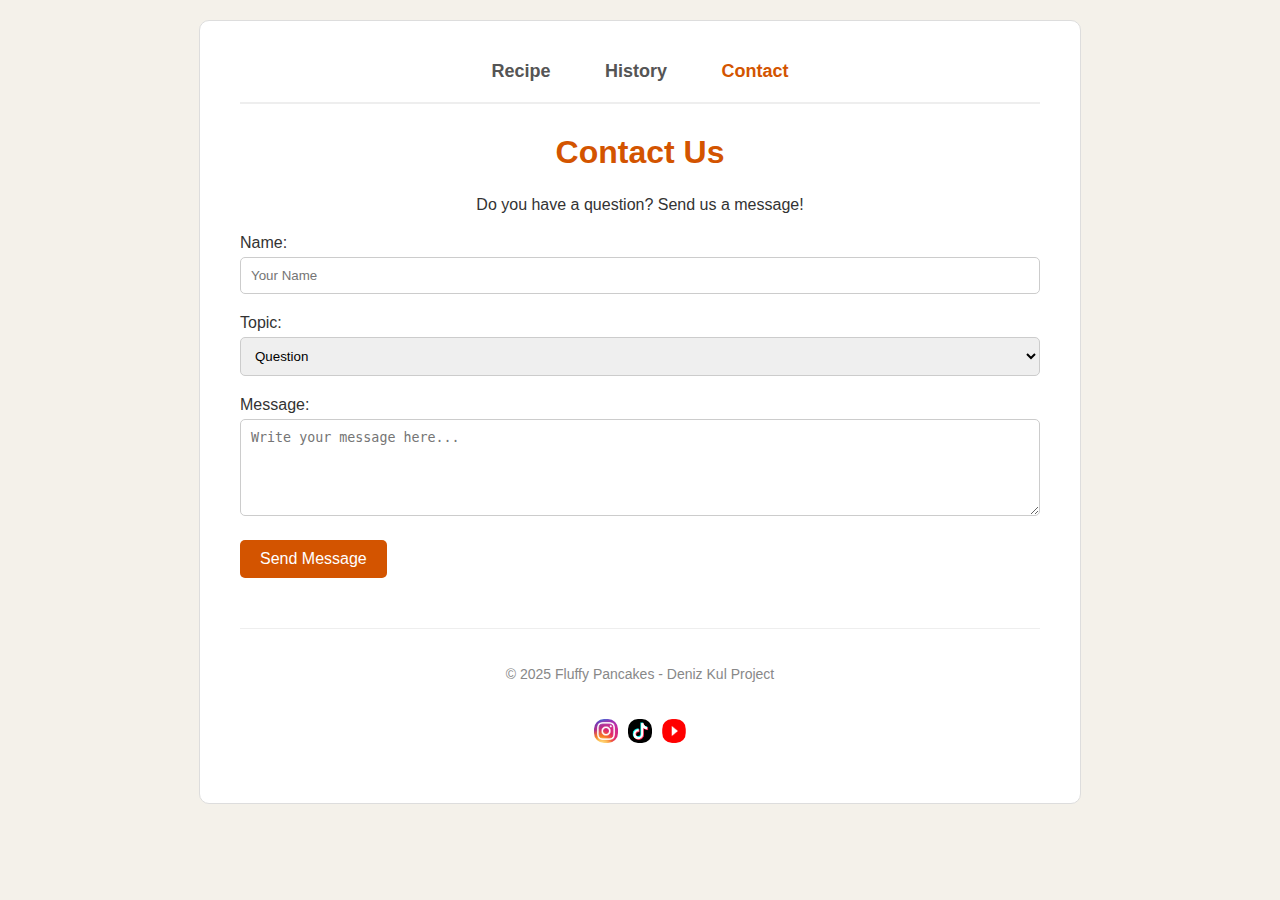
<file: contact.html>
<!DOCTYPE html>
<html lang="en">
<head>
    <meta charset="UTF-8">
    <title>Contact - Fluffy Pancakes</title>
    <link rel="stylesheet" href="style.css">
</head>
<body>

    <div class="container">

        <nav>
            <a href="index.html">Recipe</a>
            <a href="history.html">History</a>
            <a href="contact.html" style="color: #d35400;">Contact</a>
        </nav>

        <h1>Contact Us</h1>
        <p style="text-align: center;">Do you have a question? Send us a message!</p>

        <form>
            <label>Name:</label>
            <input type="text" placeholder="Your Name">

            <label>Topic:</label>
            <select>
                <option>Question</option>
                <option>Suggestion</option>
                <option>Complaint</option>
            </select>

            <label>Message:</label>
            <textarea rows="5" placeholder="Write your message here..."></textarea>

            <button type="button" onclick="alert('Message Sent!')">Send Message</button>
        </form>

        <footer>
            <p>© 2025 Fluffy Pancakes - Deniz Kul Project</p>
            
            <div style="margin-top: 10px; display: flex; justify-content: center; gap: 10px;">
                <a href="https://instagram.com" target="_blank">
                    <img src="insta.png" alt="Instagram" style="width: 24px; height: 24px;">
                </a>
                <a href="https://tiktok.com" target="_blank">
                    <img src="tiktok.png" alt="TikTok" style="width: 24px; height: 24px;">
                </a>
                <a href="https://youtube.com" target="_blank">
                    <img src="youtube.png" alt="YouTube" style="width: 24px; height: 24px;">
                </a>
            </div>
        </footer>

    </div>

</body>
</html>
</file>
<file: style.css>
/* GENEL AYARLAR */
body {
    background-color: #f4f1ea; /* Göz yormayan krem rengi arka plan */
    font-family: Arial, sans-serif; /* Her bilgisayarda olan standart yazı tipi */
    color: #333333; /* Yazılar tam siyah değil, koyu gri (daha yumuşak) */
    margin: 0;
    padding: 20px; /* Sayfanın kenarlarından biraz boşluk */
}

/* ANA KUTU (Her şeyi tutan beyaz sayfa) */
.container {
    background-color: white;
    width: 800px; /* Genişliği sabitledik, ne çok büyük ne çok küçük */
    margin: 0 auto; /* Sayfanın tam ortasına getirir */
    padding: 40px;
    border: 1px solid #ddd; /* İnce gri bir çerçeve */
    border-radius: 10px; /* Köşeleri hafif yuvarlat */
}

/* MENÜ TASARIMI */
nav {
    text-align: center; /* Menü düğmelerini ortala */
    margin-bottom: 30px;
    border-bottom: 2px solid #eee; /* Menünün altına çizgi çek */
    padding-bottom: 20px;
}

nav a {
    text-decoration: none; /* Linklerin alt çizgisini kaldır */
    color: #555;
    font-weight: bold;
    font-size: 18px;
    margin: 0 15px; /* Düğmelerin arasına boşluk koy */
    padding: 10px;
}

nav a:hover {
    color: #d35400; /* Üzerine gelince turuncu olsun */
    background-color: #f9f9f9; /* Arkası hafif gri olsun */
    border-radius: 5px;
}

/* BAŞLIKLAR VE METİNLER */
h1 {
    text-align: center;
    color: #d35400; /* Turuncu başlık */
}

h2 {
    color: #d35400;
    border-bottom: 1px solid #eee; /* Başlığın altına çizgi */
    padding-bottom: 10px;
    margin-top: 30px;
}

p {
    line-height: 1.6; /* Satır aralarını aç, okuması kolay olsun */
}

/* GÖRSELLER */
img {
    max-width: 100%; /* Resim asla kutudan taşmasın */
    border-radius: 10px;
    display: block; /* Resmi blok yap */
    margin: 20px auto; /* Ortala */
}

/* HESAPLAMA KUTUSU */
.calculator {
    background-color: #fff3e0; /* Açık turuncu zemin */
    padding: 20px;
    border-radius: 10px;
    text-align: center;
    margin-bottom: 20px;
}

.calculator input {
    padding: 5px;
    font-size: 16px;
    width: 50px;
    text-align: center;
}

/* LİSTELER */
ul li, ol li {
    margin-bottom: 10px; /* Maddelerin arası yapışık olmasın */
    font-size: 18px;
}

/* FORM (İletişim Sayfası İçin) */
input[type="text"], textarea, select {
    width: 100%; /* Kutuyu doldur */
    padding: 10px;
    margin-top: 5px;
    margin-bottom: 20px;
    border: 1px solid #ccc;
    border-radius: 5px;
    box-sizing: border-box; /* Padding ekleyince kutu şişmesin diye */
}

button {
    background-color: #d35400;
    color: white;
    padding: 10px 20px;
    border: none;
    border-radius: 5px;
    font-size: 16px;
    cursor: pointer;
}

button:hover {
    background-color: #a04000; /* Üzerine gelince koyulaşsın */
}

/* FOOTER */
footer {
    text-align: center;
    font-size: 14px;
    color: #888;
    margin-top: 50px;
    border-top: 1px solid #eee;
    padding-top: 20px;
}
</file>
